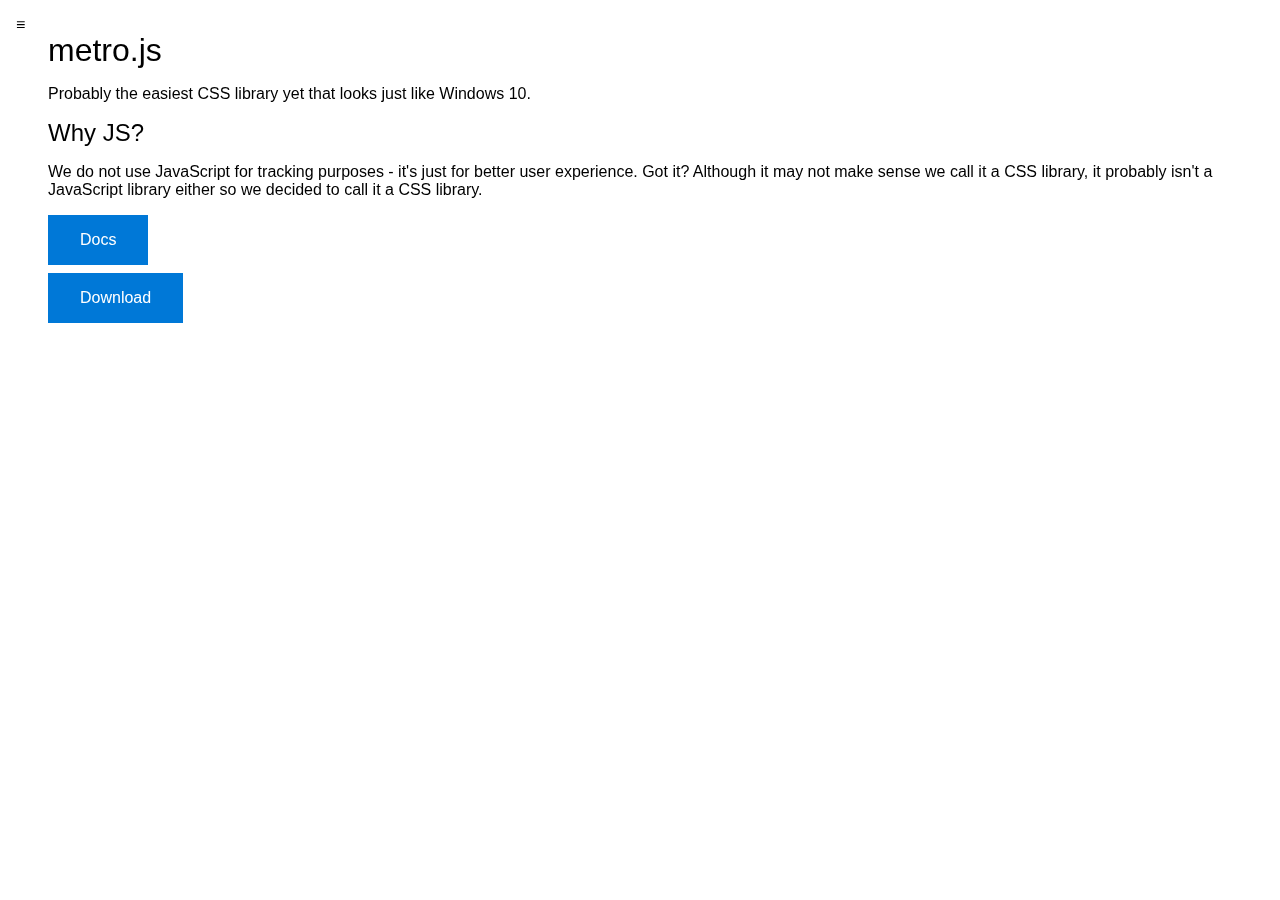
<file: index.html>
<!DOCTYPE html>
<html lang="en">

<head>
  <meta charset="UTF-8">
  <meta name="viewport" content="width=device-width, initial-scale=1.0">
  <title>metro.js | Home</title>
</head>

<body>
  <div class="leftbar">
    metro.js Docs<br><a href="/">Home</a>
  </div>
  <div class="container">
    <h1>metro.js</h1>
    <p>Probably the easiest CSS library yet that looks just like Windows 10.</p>
    <h2>Why JS?</h2>
    <p>We do <strong>not</strong> use JavaScript for tracking purposes - it's just for better user experience. Got it? Although it may not make sense we call it a CSS library, it probably isn't a JavaScript library either so we decided to call it a CSS library.</p>
    <a href="docs/1.html" class="button">Docs</a>
    <a href="https://github.com/stysan/metrojs/releases/" class="button">Download</a>
  </div>
  <script src="metro.js"></script>
</body>

</html>
</file>
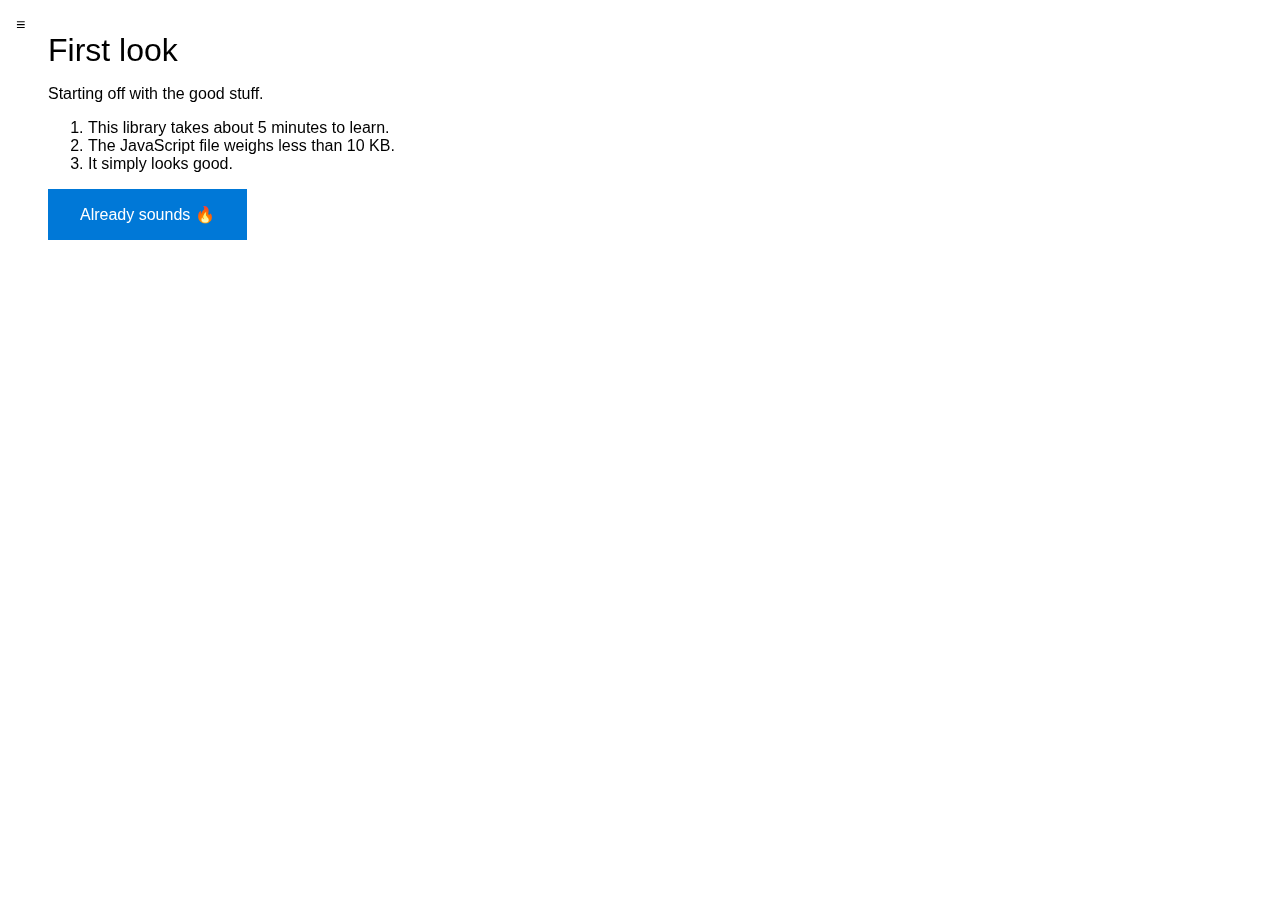
<file: docs/1.html>
<!DOCTYPE html>
<html lang="en">

<head>
  <meta charset="UTF-8">
  <meta name="viewport" content="width=device-width, initial-scale=1.0">
  <title>metro.js | First look</title>
</head>

<body>
  <div class="leftbar">
    metro.js Docs<br><a href="/">Home</a>
  </div>
  <div class="container">
    <h1>First look</h1>
    <p>Starting off with the good stuff.</p>
    <ol>
      <li>This library takes <strong>about 5 minutes</strong> to learn.</li>
      <li>The JavaScript file weighs less than 10 KB.</li>
      <li>It simply looks good.</li>
    </ol>
    <a href="2.html" class="button">Already sounds 🔥</a>
  </div>
  <script src="/metro.js"></script>
</body>

</html>
</file>
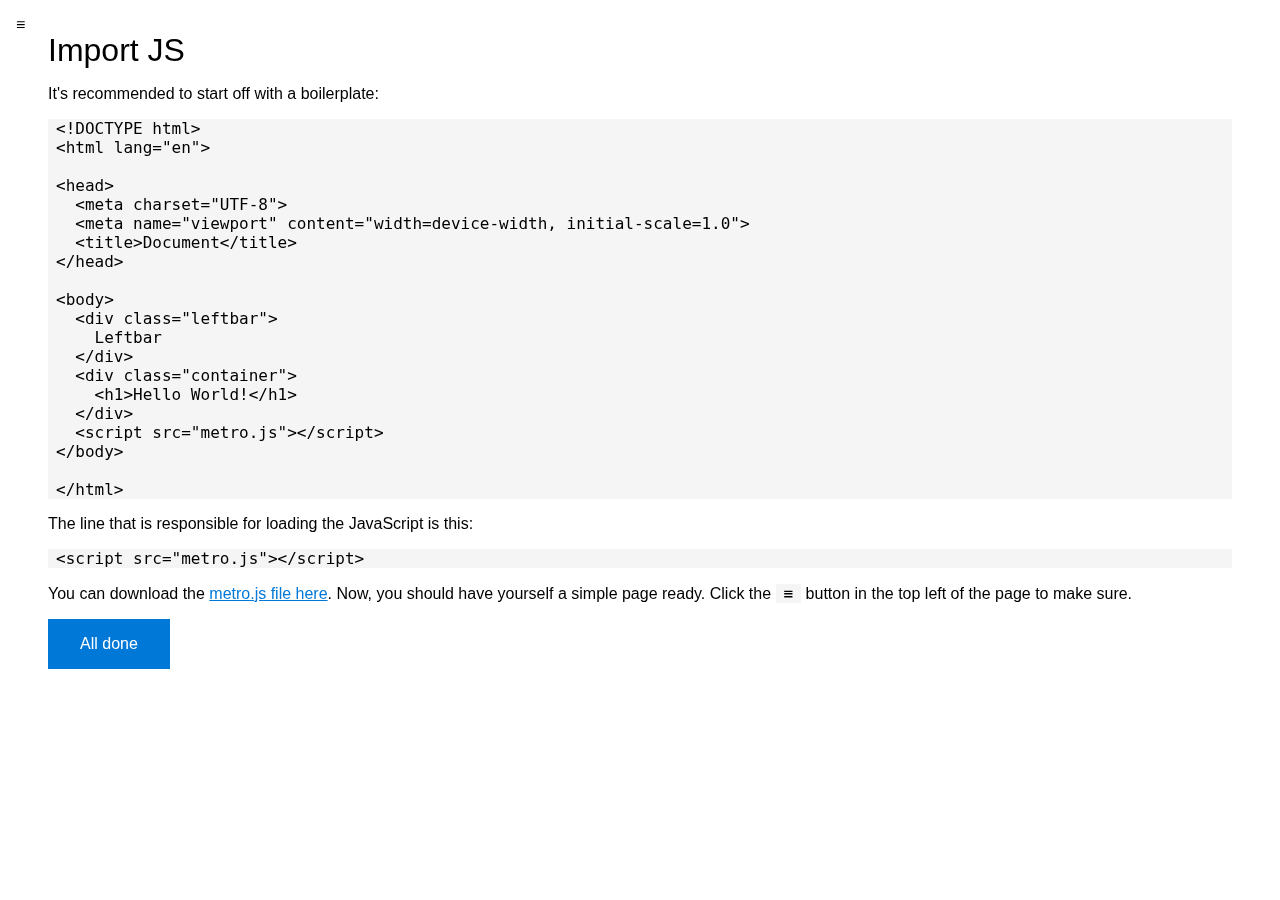
<file: docs/2.html>
<!DOCTYPE html>
<html lang="en">

<head>
  <meta charset="UTF-8">
  <meta name="viewport" content="width=device-width, initial-scale=1.0">
  <title>metro.js | Import JS</title>
</head>

<body>
  <div class="leftbar">
    metro.js Docs<br><a href="/">Home</a>
  </div>
  <div class="container">
    <h1>Import JS</h1>
    <p>It's recommended to start off with a boilerplate:</p>
    <pre>&lt;!DOCTYPE html&gt;
&lt;html lang=&quot;en&quot;&gt;

&lt;head&gt;
  &lt;meta charset=&quot;UTF-8&quot;&gt;
  &lt;meta name=&quot;viewport&quot; content=&quot;width=device-width, initial-scale=1.0&quot;&gt;
  &lt;title&gt;Document&lt;/title&gt;
&lt;/head&gt;

&lt;body&gt;
  &lt;div class=&quot;leftbar&quot;&gt;
    Leftbar
  &lt;/div&gt;
  &lt;div class=&quot;container&quot;&gt;
    &lt;h1&gt;Hello World!&lt;/h1&gt;
  &lt;/div&gt;
  &lt;script src=&quot;metro.js&quot;&gt;&lt;/script&gt;
&lt;/body&gt;

&lt;/html&gt;</pre>
  <p>The line that is responsible for loading the JavaScript is this:</p>
  <pre>&lt;script src=&quot;metro.js&quot;&gt;&lt;/script&gt;</pre>
  <p>You can download the <a href="/index.html">metro.js file here</a>. Now, you should have yourself a simple page ready. Click the <code>≡</code> button in the top left of the page to make sure.</p>
  <a href="3.html" class="button">All done</a>
  </div>
  <script src="/metro.js"></script>
</body>

</html>
</file>
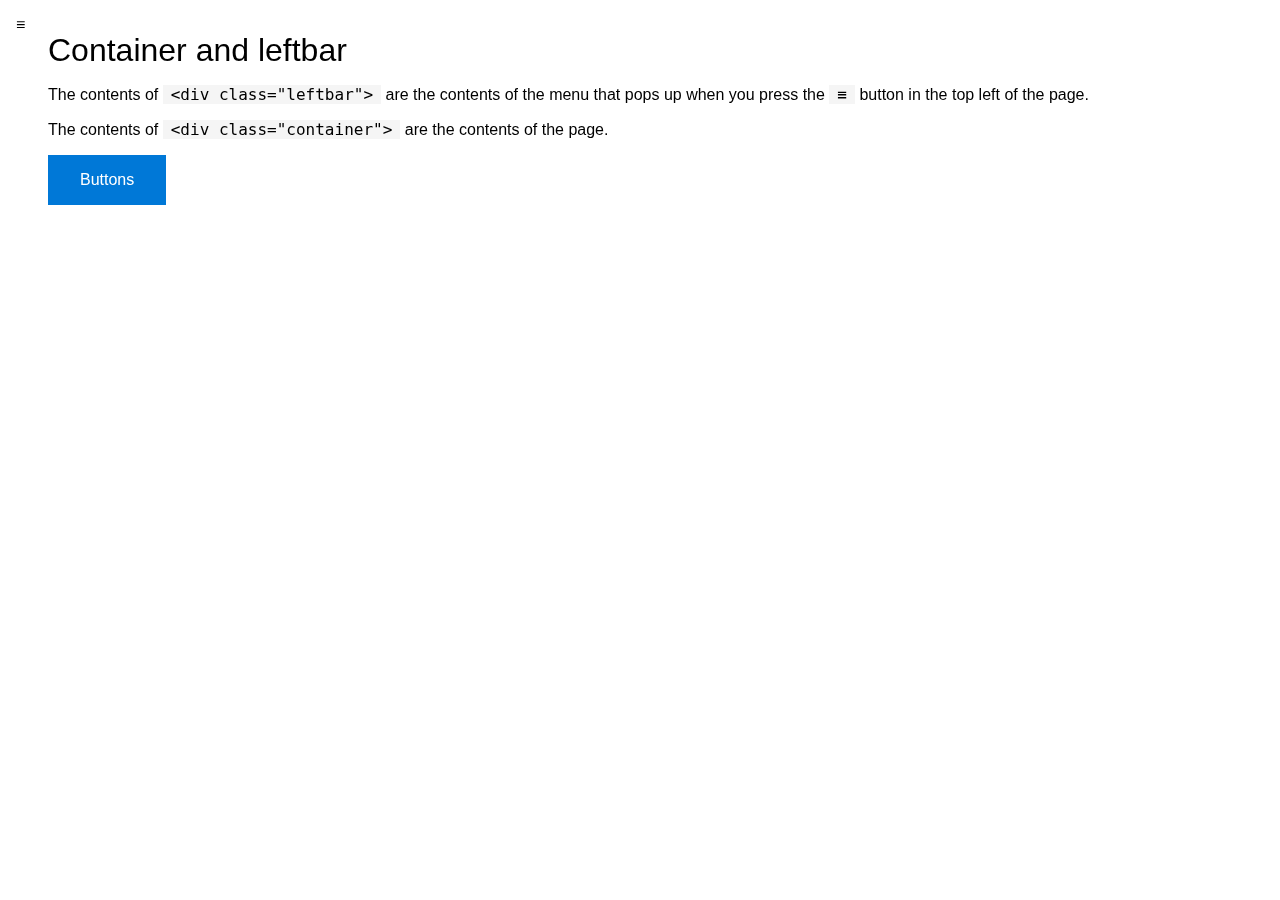
<file: docs/3.html>
<!DOCTYPE html>
<html lang="en">

<head>
  <meta charset="UTF-8">
  <meta name="viewport" content="width=device-width, initial-scale=1.0">
  <title>metro.js | Container and leftbar</title>
</head>

<body>
  <div class="leftbar">
    metro.js Docs<br><a href="/">Home</a>
  </div>
  <div class="container">
    <h1>Container and leftbar</h1>
    <p>The contents of <code>&lt;div class=&quot;leftbar&quot;&gt;</code> are the contents of the menu that pops up when you press the <code>≡</code> button in the top left of the page.</p>
    <p>The contents of <code>&lt;div class=&quot;container&quot;&gt;</code> are the contents of the page.</p>
    <a href="4.html" class="button">Buttons</a>
  </div>
  <script src="/metro.js"></script>
</body>

</html>
</file>
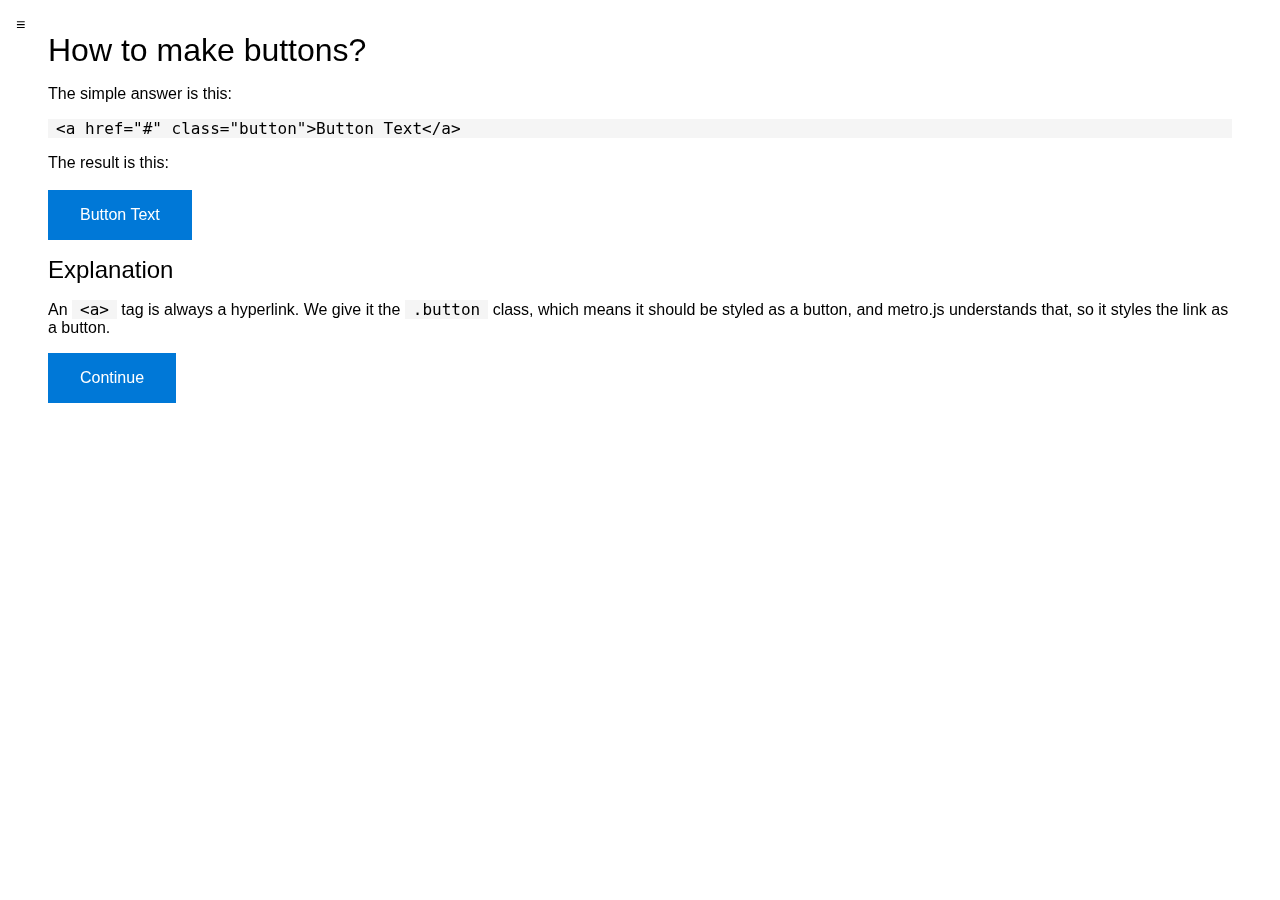
<file: docs/4.html>
<!DOCTYPE html>
<html lang="en">

<head>
  <meta charset="UTF-8">
  <meta name="viewport" content="width=device-width, initial-scale=1.0">
  <title>metro.js | Buttons</title>
</head>

<body>
  <div class="leftbar">
    metro.js Docs<br><a href="/">Home</a>
  </div>
  <div class="container">
    <h1>How to make buttons?</h1>
    <p>The simple answer is this:</p>
    <pre>&lt;a href=&quot;#&quot; class=&quot;button&quot;&gt;Button Text&lt;/a&gt;</pre>
    <p>The result is this:<br><br><a href="#" class="button">Button Text</a></p>
    <h2>Explanation</h2>
    <p>An <code>&lt;a&gt;</code> tag is always a hyperlink. We give it the <code>.button</code> class, which means it should be styled as a button, and metro.js understands that, so it styles the link as a button.</p>
    <a href="5.html" class="button">Continue</a>
  </div>
  <script src="/metro.js"></script>
</body>

</html>
</file>
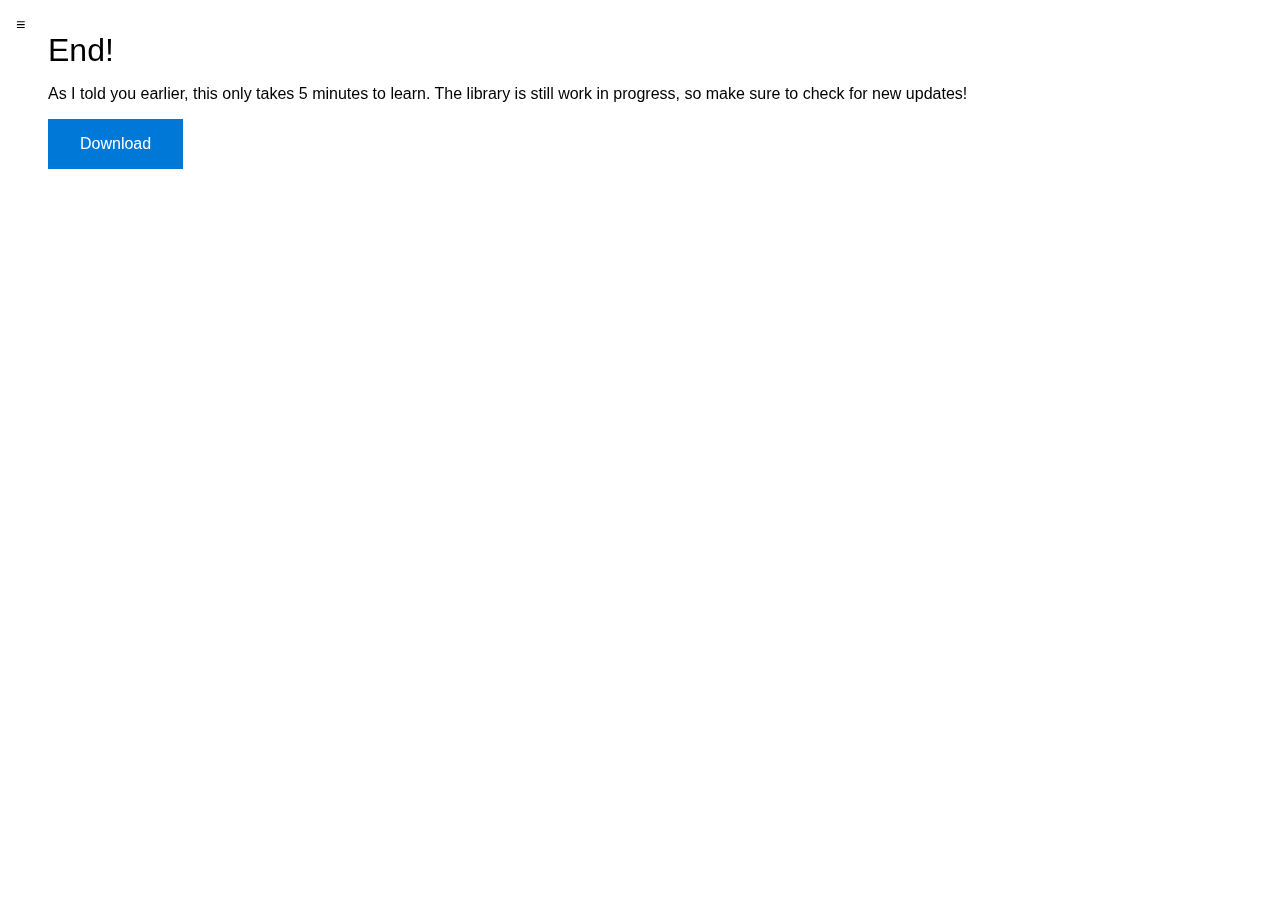
<file: docs/5.html>
<!DOCTYPE html>
<html lang="en">

<head>
  <meta charset="UTF-8">
  <meta name="viewport" content="width=device-width, initial-scale=1.0">
  <title>metro.js | End</title>
</head>

<body>
  <div class="leftbar">
    metro.js Docs<br><a href="/">Home</a>
  </div>
  <div class="container">
    <h1>End!</h1>
    <p>As I told you earlier, this only takes 5 minutes to learn. The library is still work in progress, so make sure to check for new updates!</p>
    <a class="button" href="/">Download</a>
  </div>
  <script src="/metro.js"></script>
</body>

</html>
</file>
